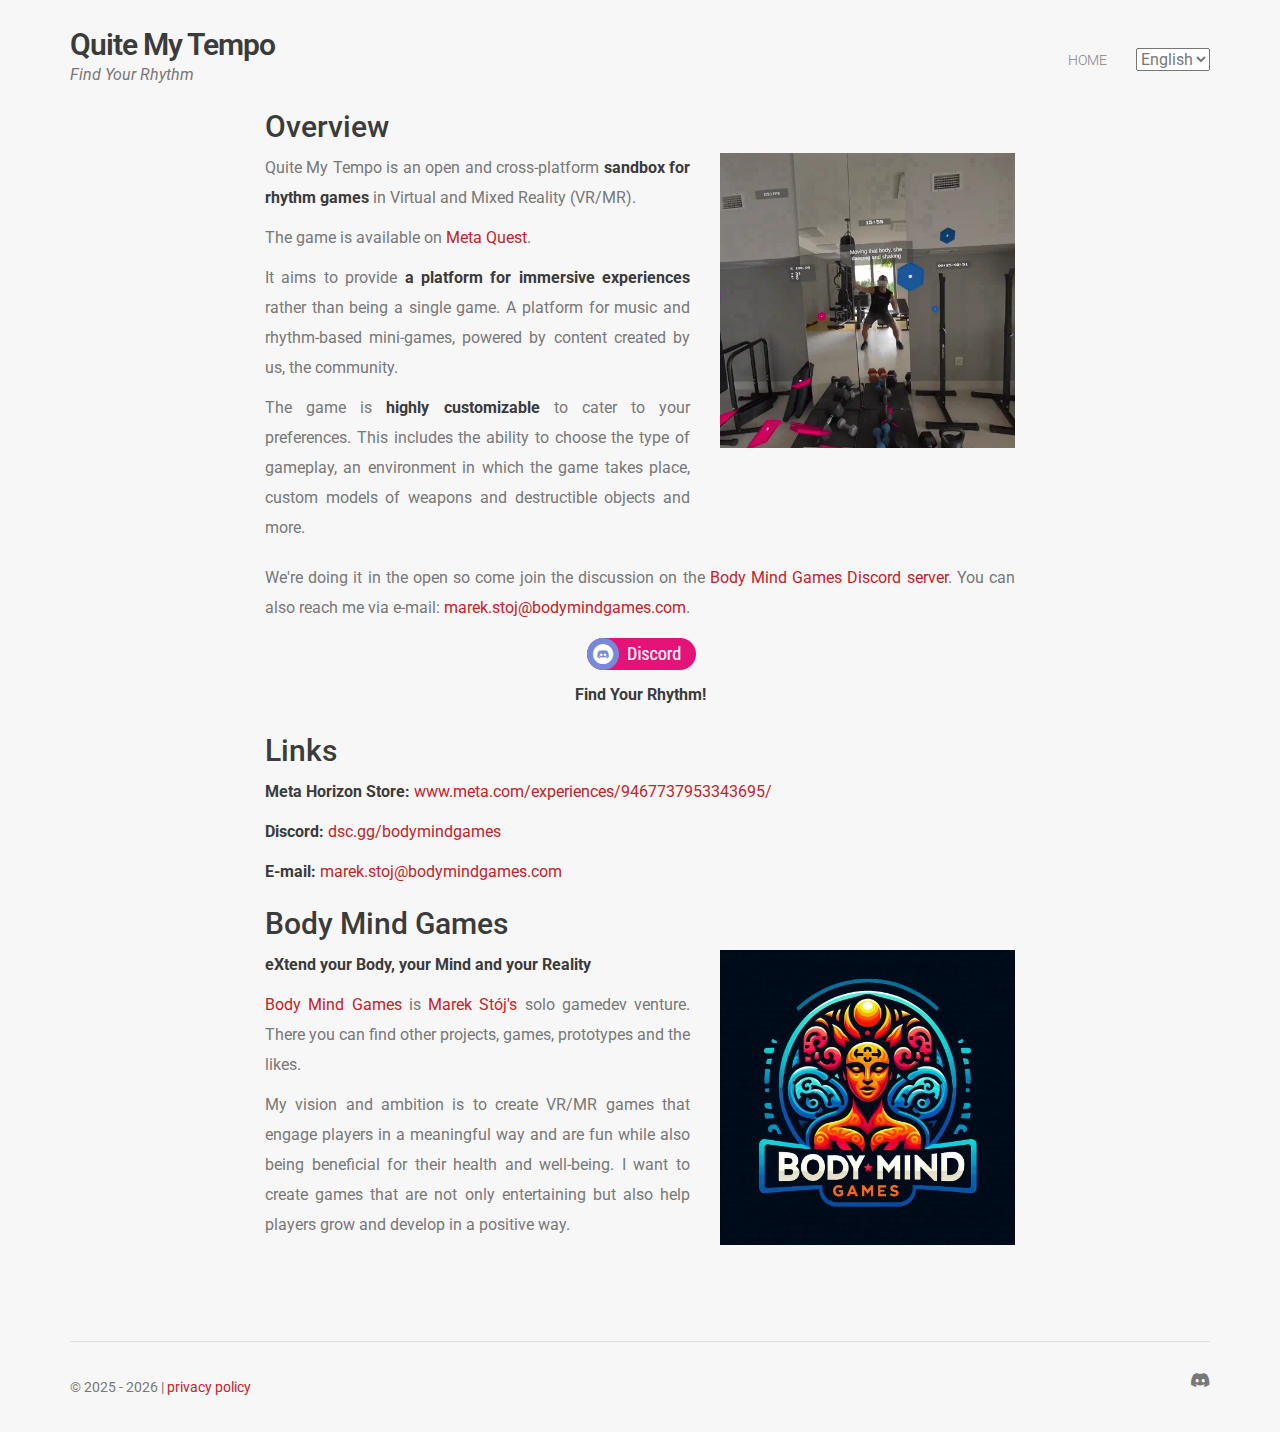
<file: en/index.html>
<html lang="en">
  <head>
    <meta charset="UTF-8" />

    <!-- TEMPLATE BEGIN: meta -->
    <meta property="og:site_name" content="Quite My Tempo" />
    <meta property="og:url" content="https://www.quitemytempo.com/" />
    <meta property="og:type" content="website" />
    <meta property="og:title" content="Quite My Tempo" />
    <meta property="og:description" content="An Open Sandbox for Rhythm Games in Virtual and Mixed Reality (VR/MR)." />
    <!-- TODO: 2025-07-04 - Immortal - HI - og:image and og:video -->
    <!-- <meta
      property="og:image"
      content="https://www.quitemytempo.com/static/quite-my-tempo/img/meta-image.jpg"
    />
    <meta
      property="og:video"
      content="https://odysee.com/@BeatLabs:f/beat-labs-retro-drive:b"
    /> -->

    <meta property="og:locale" content="en_US" />
    <!-- TEMPLATE END: meta -->

    <link rel="icon" type="image/x-icon" href="/favicon.ico" />

    <title>Quite My Tempo</title>

    <link
      rel="stylesheet"
      href="https://maxcdn.bootstrapcdn.com/bootstrap/3.3.7/css/bootstrap.min.css"
      integrity="sha384-BVYiiSIFeK1dGmJRAkycuHAHRg32OmUcww7on3RYdg4Va+PmSTsz/K68vbdEjh4u"
      crossorigin="anonymous"
    />

    <link rel="stylesheet" href="/static/quite-my-tempo/site.css?v=4" />

    <link href="https://fonts.googleapis.com/css?family=Roboto:300,300i,400,500,700,700i" rel="stylesheet" />

    <link href="/static/fontawesome-free-6.4.0-web/css/fontawesome.css" rel="stylesheet" />
    <link href="/static/fontawesome-free-6.4.0-web/css/brands.css" rel="stylesheet" />
    <link href="/static/fontawesome-free-6.4.0-web/css/solid.css" rel="stylesheet" />

    <script src="/static/quite-my-tempo/site.js"></script>

    <!-- Google tag (gtag.js) -->
    <script async src="https://www.googletagmanager.com/gtag/js?id=G-1PEXPV18P7"></script>
    <script>
      window.dataLayer = window.dataLayer || [];
      function gtag() {
        dataLayer.push(arguments);
      }
      gtag("js", new Date());

      gtag("config", "G-1PEXPV18P7");
    </script>
  </head>
  <body>
    <div class="wrapper">
      <header>
        <div class="container">
          <div class="default-header header">
            <div class="logo">
              <a href="/en/">Quite My Tempo</a>
              <br />
              <i>Find Your Rhythm</i>
            </div>
            <div class="header-holder">
              <div class="hamburger display-none">
                <a href="#">
                  <div class="hamburger-inner"></div>
                </a>
              </div>
              <div class="menu-holder">
                <nav>
                  <ul id="menu" class="menu">
                    <li>
                      <a href="/en/">Home</a>
                    </li>
                    <li>
                      <select id="languageSelect" onchange="redirectToSelectedLanguagePage()">
                        <option value="/en/">English</option>
                      </select>
                      <script>
                        initSelectedLanguageSelectValue();
                      </script>
                    </li>
                  </ul>
                </nav>
              </div>
            </div>
          </div>
        </div>
      </header>

      <div class="container">
        <div class="project-single">
          <div class="row">
            <div class="col-md-2"></div>
            <div class="col-md-8 col-sm-12 col-xs-12">
              <a name="info"></a>
              <h2>Overview</h2>

              <div class="row para-and-gif-row">
                <div class="col-md-7 col-sm-7 col-xs-7">
                  <p>
                    Quite My Tempo is an open and cross-platform
                    <strong>sandbox for rhythm games</strong> in Virtual and Mixed Reality (VR/MR).
                  </p>
                  <p>The game is available on <a href="https://sidequestvr.com/app/3832/groovy-labs">Meta Quest</a>.</p>
                  <p>
                    It aims to provide <strong>a platform for immersive experiences</strong> rather than being a single
                    game. A platform for music and rhythm-based mini-games, powered by content created by us, the
                    community.
                  </p>

                  <p>
                    The game is <strong>highly customizable</strong> to cater to your preferences. This includes the
                    ability to choose the type of gameplay, an environment in which the game takes place, custom models
                    of weapons and destructible objects and more.
                  </p>
                </div>
                <div class="col-md-5 col-sm-5 col-xs-5">
                  <!-- TODO: 2025-07-04 - Immortal - HI - Quite My Tempo GIF or Image -->
                  <!-- <img
                    src="/static/quite-my-tempo/img/screenshots/beat-labs-screenshot-010.jpg"
                    alt=""
                  /> -->
                  <!-- // TODO: 2025-01-26 - Immortal - HI - Add a gameplay video here. -->
                  <div class="gameplay-video-inline">
                    <a href="https://odysee.com/@BeatLabs:f/Quite-My-Tempo---Meta-Trailer---SHQ-1080p-60fps:f">
                      <img
                        src="/static/quite-my-tempo/pitch/QuiteMyTempo-MetaTrailer-SHQ-1080p-60fps-ezgif.com-video-to-webp-converter.webp"
                      />
                    </a>
                  </div>
                </div>
              </div>

              <p>
                We're doing it in the open so come join the discussion on the
                <a href="https://dsc.gg/bodymindgames?ref=homepage">Body Mind Games Discord server</a>. You can also
                reach me via e-mail: <a href="mailto:marek.stoj@bodymindgames.com">marek.stoj@bodymindgames.com</a>.
              </p>

              <table align="center">
                <tbody>
                  <tr>
                    <td style="padding: 0 20 0 20">
                      <p style="text-align: center">
                        <a href="https://dsc.gg/bodymindgames?ref=homepage">
                          <img
                            src="/static/quite-my-tempo/img/discord-button.png"
                            alt="Body Mind Games Community Discord"
                          />
                        </a>
                      </p>
                    </td>
                  </tr>
                  <tr>
                    <td style="padding: 0 20 0 20">
                      <p>
                        <strong>Find Your Rhythm!</strong>
                      </p>
                    </td>
                  </tr>
                </tbody>
              </table>

              <a name="links"></a>
              <h2>Links</h2>

              <p>
                <strong>Meta Horizon Store:</strong>
                <a href="https://www.meta.com/experiences/9467737953343695/">
                  www.meta.com/experiences/9467737953343695/
                </a>
              </p>
              <p>
                <strong>Discord:</strong>
                <a href="https://dsc.gg/bodymindgames?ref=homepage">dsc.gg/bodymindgames</a>
              </p>
              <p>
                <strong>E-mail:</strong>
                <a href="mailto:marek.stoj@bodymindgames.com">marek.stoj@bodymindgames.com</a>
              </p>

              <a name="bmg"></a>
              <h2>Body Mind Games</h2>

              <div class="row para-and-gif-row">
                <div class="col-md-7 col-sm-7 col-xs-7">
                  <p>
                    <strong>eXtend your Body, your Mind and your Reality</strong>
                  </p>
                  <p>
                    <a href="https://www.bodymindgames.com/">Body Mind Games</a>
                    is <a href="http://www.marekstoj.com/">Marek Stój's</a> solo gamedev venture. There you can find
                    other projects, games, prototypes and the likes.
                  </p>
                  <p>
                    My vision and ambition is to create VR/MR games that engage players in a meaningful way and are fun
                    while also being beneficial for their health and well-being. I want to create games that are not
                    only entertaining but also help players grow and develop in a positive way.
                  </p>
                </div>
                <div class="col-md-5 col-sm-5 col-xs-5">
                  <div class="gameplay-video-inline">
                    <a href="https://www.bodymindgames.com/">
                      <img src="/static/quite-my-tempo/img/body-mind-games-logo-512x512.jpg" />
                    </a>
                  </div>
                </div>
              </div>
            </div>
            <div class="col-md-2"></div>
          </div>
        </div>
      </div>
    </div>

    <footer>
      <div class="container">
        <div class="footer-widgets">
          <div class="row">
            <div class="col-md-4 col-sm-4 col-xs-12"></div>
            <div class="col-md-4 col-sm-4 col-xs-12"></div>
            <div class="col-md-4 col-sm-4 col-xs-12"></div>
          </div>
        </div>
        <div class="footer-copyright">
          <div class="row">
            <div class="col-md-6 col-sm-6 col-xs-12">
              <p>
                &copy; 2025
                <script>
                  new Date().getFullYear() > 2025 && document.write(" - " + new Date().getFullYear());
                </script>
                |
                <a href="https://www.bodymindgames.com/privacy-policy">privacy policy</a>
              </p>
            </div>
            <div class="col-md-6 col-sm-6 col-xs-12 align-right">
              <ul>
                <li>
                  <a href="https://dsc.gg/bodymindgames?ref=homepage">
                    <i class="fa-brands fa-discord"></i>
                  </a>
                </li>
              </ul>
            </div>
          </div>
        </div>
      </div>
    </footer>
  </body>
</html>
</file>
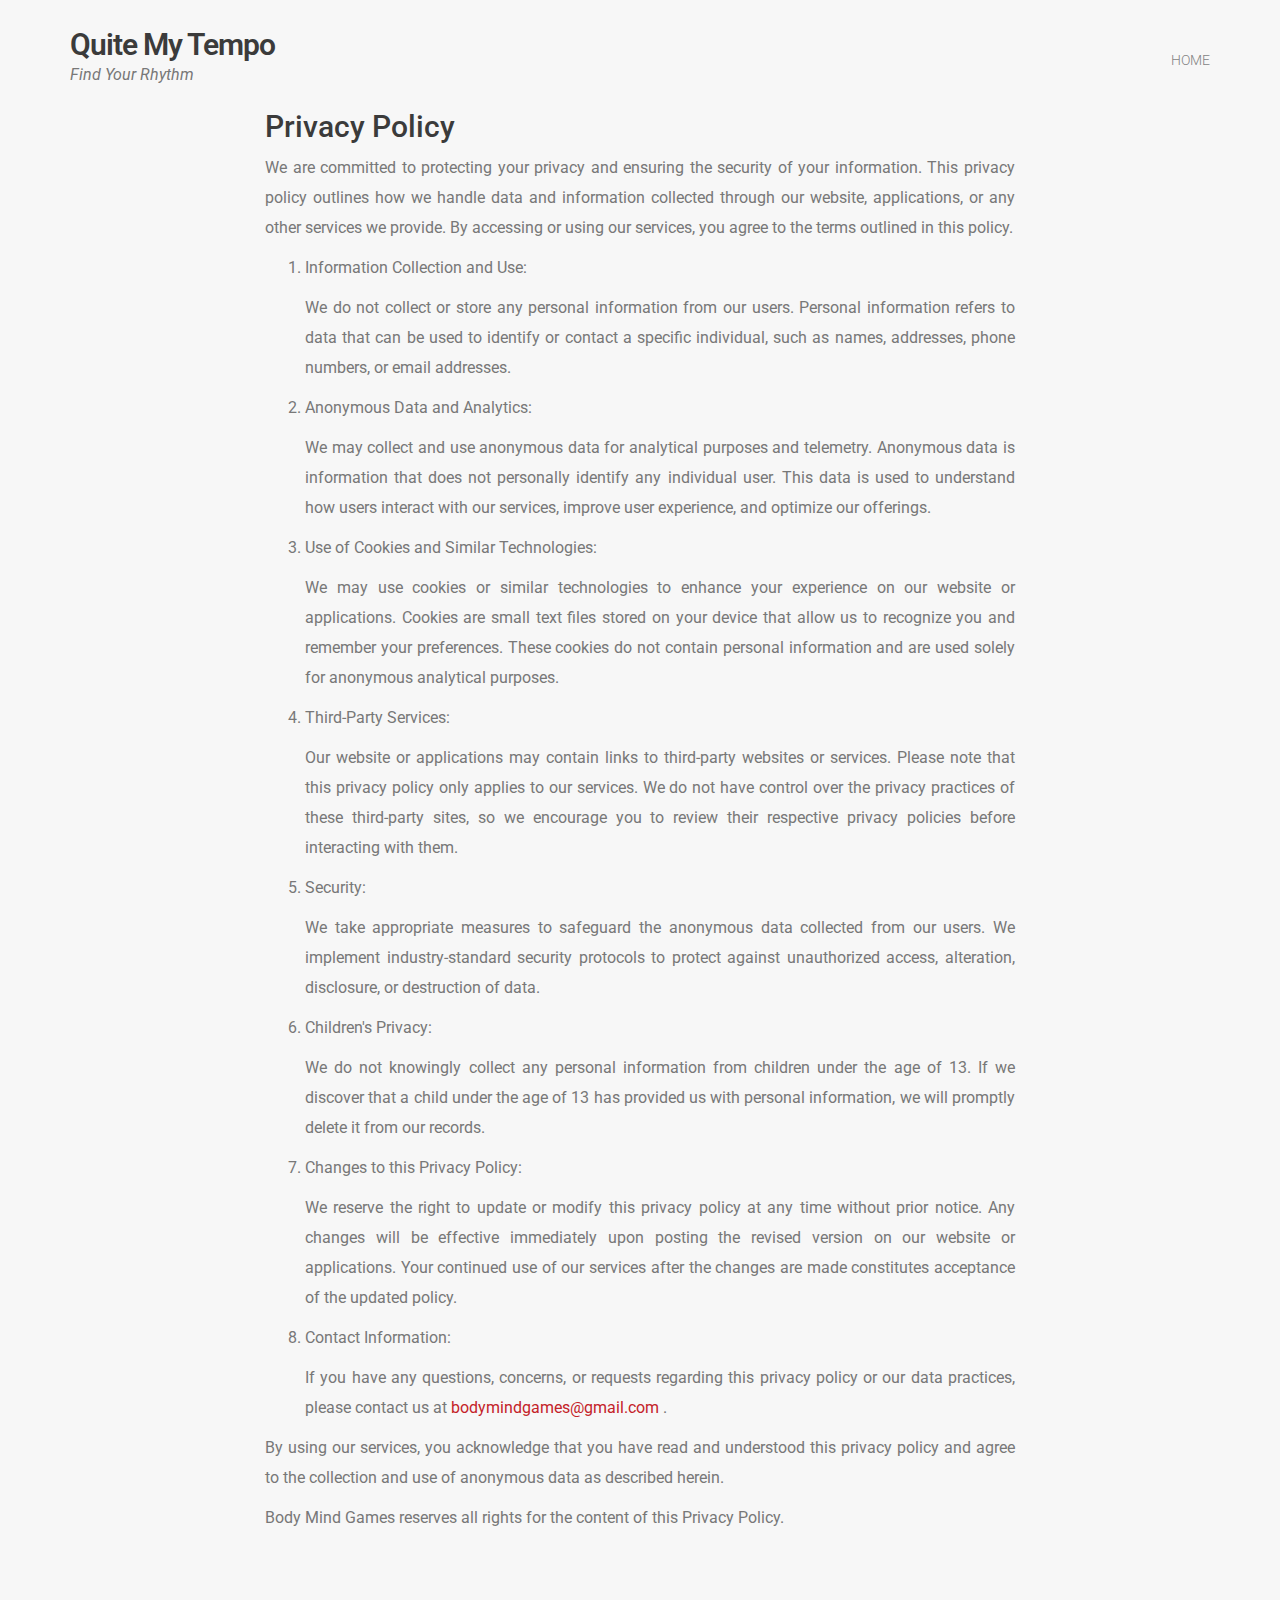
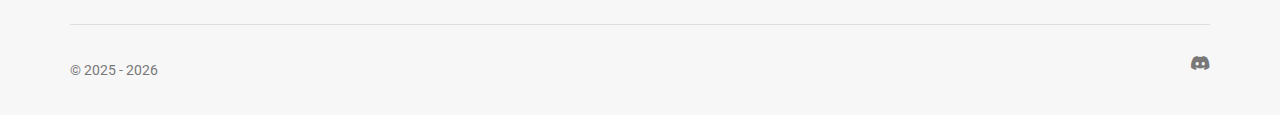
<file: privacy-policy/index.html>
<html lang="en-US">
  <head>
    <meta charset="UTF-8" />

    <!-- TEMPLATE BEGIN: meta -->
    <meta property="og:site_name" content="Quite My Tempo" />
    <meta property="og:url" content="https://www.quitemytempo.com/" />
    <meta property="og:type" content="website" />
    <meta property="og:title" content="Quite My Tempo" />
    <meta property="og:description" content="An Open Sandbox for Rhythm Games in Virtual and Mixed Reality (VR/MR)." />
    <!-- TODO: 2025-07-04 - Immortal - HI - og:image and og:video -->
    <!-- <meta
      property="og:image"
      content="https://www.quitemytempo.com/static/quite-my-tempo/img/meta-image.jpg"
    />
    <meta
      property="og:video"
      content="https://odysee.com/@BeatLabs:f/beat-labs-retro-drive:b"
    /> -->

    <meta property="og:locale" content="en_US" />
    <!-- TEMPLATE END: meta -->

    <link rel="icon" type="image/x-icon" href="/favicon.ico" />

    <!-- Google tag (gtag.js) -->
    <!-- TODO: 2025-07-04 - Immortal - HI - Google Analytics -->
    <!-- <script
      async
      src="https://www.googletagmanager.com/gtag/js?id=G-BFS97CHYWG"
    ></script>
    <script>
      window.dataLayer = window.dataLayer || [];
      function gtag() {
        dataLayer.push(arguments);
      }
      gtag("js", new Date());

      gtag("config", "G-BFS97CHYWG");
    </script> -->

    <script>
      try {
        var userLanguage = navigator.language || navigator.userLanguage;

        if (!userLanguage) {
          userLanguage = "en";
        }

        userLanguage = userLanguage.toUpperCase();

        var href = null;

        if (userLanguage.startsWith("EN")) {
          href = "/en/privacy-policy/";
        } else {
          href = "/en/privacy-policy/";
        }

        if (href) {
          window.location.href = href;
        }
      } catch (error) {
        console.error(error);

        window.location.href = "/en/privacy-policy/";
      }
    </script>
  </head>
  <body>
    <div>
      <h1>Quite My Tempo Privacy Policy</h1>

      <ul>
        <li>
          <a href="/en/privacy-policy/">Quite My Tempo Privacy Policy in English</a>
        </li>
      </ul>
    </div>
  </body>
</html>
</file>
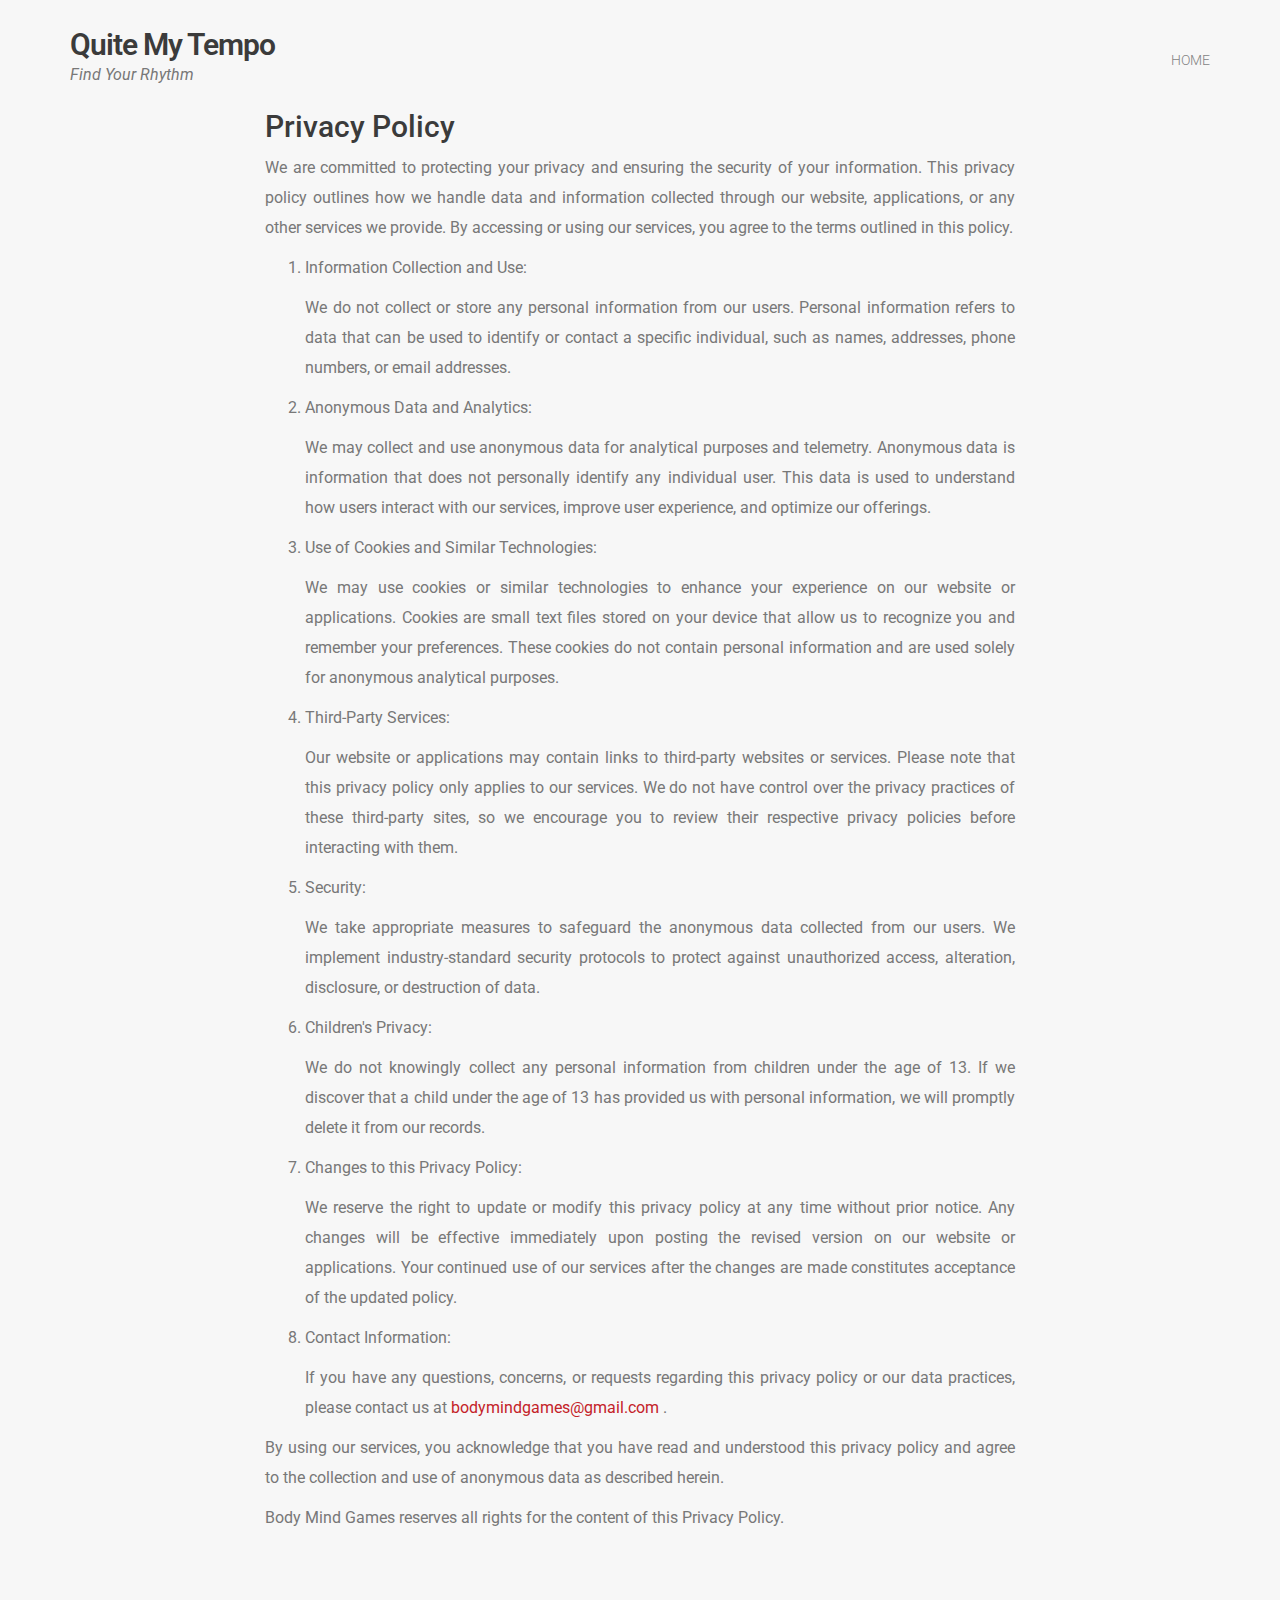
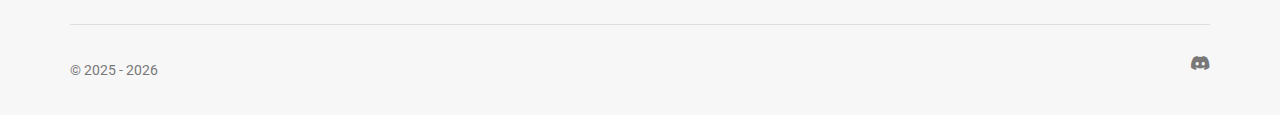
<file: en/privacy-policy/index.html>
<html lang="en">
  <head>
    <meta charset="UTF-8" />

    <!-- TEMPLATE BEGIN: meta -->
    <meta property="og:site_name" content="Quite My Tempo" />
    <meta property="og:url" content="https://www.quitemytempo.com/" />
    <meta property="og:type" content="website" />
    <meta property="og:title" content="Quite My Tempo" />
    <meta property="og:description" content="An Open Sandbox for Rhythm Games in Virtual and Mixed Reality (VR/MR)." />
    <!-- TODO: 2025-07-04 - Immortal - HI - og:image and og:video -->
    <!-- <meta
      property="og:image"
      content="https://www.quitemytempo.com/static/quite-my-tempo/img/meta-image.jpg"
    />
    <meta
      property="og:video"
      content="https://odysee.com/@BeatLabs:f/beat-labs-retro-drive:b"
    /> -->

    <meta property="og:locale" content="en_US" />
    <!-- TEMPLATE END: meta -->

    <link rel="icon" type="image/x-icon" href="/favicon.ico" />

    <title>Privacy Policy | Quite My Tempo</title>

    <link
      rel="stylesheet"
      href="https://maxcdn.bootstrapcdn.com/bootstrap/3.3.7/css/bootstrap.min.css"
      integrity="sha384-BVYiiSIFeK1dGmJRAkycuHAHRg32OmUcww7on3RYdg4Va+PmSTsz/K68vbdEjh4u"
      crossorigin="anonymous"
    />

    <link rel="stylesheet" href="/static/quite-my-tempo/site.css?v=4" />

    <link href="https://fonts.googleapis.com/css?family=Roboto:300,300i,400,500,700,700i" rel="stylesheet" />

    <link href="/static/fontawesome-free-6.4.0-web/css/fontawesome.css" rel="stylesheet" />
    <link href="/static/fontawesome-free-6.4.0-web/css/brands.css" rel="stylesheet" />
    <link href="/static/fontawesome-free-6.4.0-web/css/solid.css" rel="stylesheet" />

    <script src="/static/quite-my-tempo/site.js"></script>

    <!-- Google tag (gtag.js) -->
    <script async src="https://www.googletagmanager.com/gtag/js?id=G-1PEXPV18P7"></script>
    <script>
      window.dataLayer = window.dataLayer || [];
      function gtag() {
        dataLayer.push(arguments);
      }
      gtag("js", new Date());

      gtag("config", "G-1PEXPV18P7");
    </script>
  </head>
  <body>
    <div class="wrapper">
      <header>
        <div class="container">
          <div class="default-header header">
            <div class="logo">
              <a href="/en/">Quite My Tempo</a>
              <br />
              <i>Find Your Rhythm</i>
            </div>
            <div class="header-holder">
              <div class="hamburger display-none">
                <a href="#">
                  <div class="hamburger-inner"></div>
                </a>
              </div>
              <div class="menu-holder">
                <nav>
                  <ul id="menu" class="menu">
                    <li>
                      <a href="/en/">Home</a>
                    </li>
                  </ul>
                </nav>
              </div>
            </div>
          </div>
        </div>
      </header>

      <div class="container">
        <div class="project-single">
          <div class="row">
            <div class="col-md-2"></div>
            <div class="col-md-8 col-sm-12 col-xs-12">
              <h2>Privacy Policy</h2>

              <p>
                We are committed to protecting your privacy and ensuring the security of your information. This privacy
                policy outlines how we handle data and information collected through our website, applications, or any
                other services we provide. By accessing or using our services, you agree to the terms outlined in this
                policy.
              </p>

              <ol>
                <li>
                  <p>Information Collection and Use:</p>
                  <p>
                    We do not collect or store any personal information from our users. Personal information refers to
                    data that can be used to identify or contact a specific individual, such as names, addresses, phone
                    numbers, or email addresses.
                  </p>
                </li>
                <li>
                  <p>Anonymous Data and Analytics:</p>
                  <p>
                    We may collect and use anonymous data for analytical purposes and telemetry. Anonymous data is
                    information that does not personally identify any individual user. This data is used to understand
                    how users interact with our services, improve user experience, and optimize our offerings.
                  </p>
                </li>
                <li>
                  <p>Use of Cookies and Similar Technologies:</p>
                  <p>
                    We may use cookies or similar technologies to enhance your experience on our website or
                    applications. Cookies are small text files stored on your device that allow us to recognize you and
                    remember your preferences. These cookies do not contain personal information and are used solely for
                    anonymous analytical purposes.
                  </p>
                </li>

                <li>
                  <p>Third-Party Services:</p>
                  <p>
                    Our website or applications may contain links to third-party websites or services. Please note that
                    this privacy policy only applies to our services. We do not have control over the privacy practices
                    of these third-party sites, so we encourage you to review their respective privacy policies before
                    interacting with them.
                  </p>
                </li>
                <li>
                  <p>Security:</p>
                  <p>
                    We take appropriate measures to safeguard the anonymous data collected from our users. We implement
                    industry-standard security protocols to protect against unauthorized access, alteration, disclosure,
                    or destruction of data.
                  </p>
                </li>
                <li>
                  <p>Children's Privacy:</p>
                  <p>
                    We do not knowingly collect any personal information from children under the age of 13. If we
                    discover that a child under the age of 13 has provided us with personal information, we will
                    promptly delete it from our records.
                  </p>
                </li>
                <li>
                  <p>Changes to this Privacy Policy:</p>
                  <p>
                    We reserve the right to update or modify this privacy policy at any time without prior notice. Any
                    changes will be effective immediately upon posting the revised version on our website or
                    applications. Your continued use of our services after the changes are made constitutes acceptance
                    of the updated policy.
                  </p>
                </li>
                <li>
                  <p>Contact Information:</p>
                  <p>
                    If you have any questions, concerns, or requests regarding this privacy policy or our data
                    practices, please contact us at
                    <a href="mailto:bodymindgames@gmail.com">bodymindgames@gmail.com</a>
                    .
                  </p>
                </li>
              </ol>

              <p>
                By using our services, you acknowledge that you have read and understood this privacy policy and agree
                to the collection and use of anonymous data as described herein.
              </p>

              <p>Body Mind Games reserves all rights for the content of this Privacy Policy.</p>
            </div>
            <div class="col-md-2"></div>
          </div>
        </div>
      </div>
    </div>

    <footer>
      <div class="container">
        <div class="footer-widgets">
          <div class="row">
            <div class="col-md-4 col-sm-4 col-xs-12"></div>
            <div class="col-md-4 col-sm-4 col-xs-12"></div>
            <div class="col-md-4 col-sm-4 col-xs-12"></div>
          </div>
        </div>
        <div class="footer-copyright">
          <div class="row">
            <div class="col-md-6 col-sm-6 col-xs-12">
              <p>
                &copy; 2025
                <script>
                  new Date().getFullYear() > 2025 && document.write(" - " + new Date().getFullYear());
                </script>
              </p>
            </div>
            <div class="col-md-6 col-sm-6 col-xs-12 align-right">
              <ul>
                <li>
                  <a href="https://dsc.gg/bodymindgames?ref=homepage">
                    <i class="fa-brands fa-discord"></i>
                  </a>
                </li>
              </ul>
            </div>
          </div>
        </div>
      </div>
    </footer>
  </body>
</html>
</file>
<file: static/quite-my-tempo/site.css>
body {
  margin: 0;
  padding: 0;
  word-wrap: break-word;
  -ms-word-wrap: break-word;
  font-size: 16px;
  line-height: 30px;
  color: #787878;
  font-family: "Roboto", sans-serif;
  background-color: #f7f7f7;
}
a,
a:focus,
a:hover {
  color: #3b3b3b;
  text-decoration: none;
}
h1,
h2,
h3,
h4,
h5 {
  color: #3b3b3b;
}
img {
  max-width: 100%;
  height: auto;
}
strong,
b {
  color: #3b3b3b;
}
.align-right {
  text-align: right !important;
}
.full-overlay-link {
  position: absolute;
  top: 0;
  left: 0;
  right: 0;
  bottom: 0;
  z-index: 2;
}
.wrapper {
  padding-bottom: 30px;
  background-color: inherit;
}
.wrapper header {
  position: relative;
  padding-top: 60px;
  z-index: 1005;
}
@media screen and (max-width: 1300px) {
  .wrapper header {
    padding-top: 40px;
  }
}
@media screen and (max-width: 992px) {
  .wrapper header {
    padding: 30px 0;
  }
}
@media screen and (max-width: 414px) {
  .wrapper header {
    padding: 25px 0 20px;
  }
}
.wrapper header .default-header {
  width: 100%;
  display: table;
  table-layout: fixed;
}
.wrapper header .logo {
  position: relative;
  display: table-cell;
  vertical-align: middle;
  min-width: 100px !important;
  z-index: 10;
  width: 30%;
}
.wrapper header .logo a {
  font-weight: 600 !important;
  position: relative;
  letter-spacing: -1px;
  display: inline-block;
  color: #3b3b3b;
  font-size: 30px;
  line-height: 30px;
}
@media screen and (max-width: 414px) {
  .wrapper header .logo a {
    font-size: 22px;
    line-height: 22px;
  }
}
.wrapper header .header-holder {
  text-align: right;
  display: table-cell;
  vertical-align: middle;
}
.wrapper header .hamburger {
  position: relative;
  float: right;
  display: block;
  z-index: 99;
  margin-left: 25px;
  padding: 10px 0;
}
@media screen and (max-width: 992px) {
  .wrapper header .hamburger {
    margin-left: 30px;
    padding: 0;
    display: block !important;
  }
}
.wrapper header .hamburger .hamburger-inner {
  background-color: #3b3b3b;
  display: inline-block;
  position: relative;
  top: -4px;
  width: 22px;
  height: 2px;
}
.wrapper header .hamburger .hamburger-inner::before,
.wrapper header .hamburger .hamburger-inner::after {
  content: "";
  display: inline-block;
  position: absolute;
  left: 0;
  width: 22px;
  height: 2px;
  background-color: #3b3b3b;
}
.wrapper header .hamburger .hamburger-inner::before {
  top: 6px;
}
.wrapper header .hamburger .hamburger-inner::after {
  top: -6px;
}
.wrapper header .hamburger.is-active .hamburger-inner {
  background-color: transparent;
}
.wrapper header .hamburger.is-active .hamburger-inner::before {
  background-color: #3b3b3b;
  -webkit-transform: translateY(-6px) rotateZ(45deg);
  -moz-transform: translateY(-6px) rotateZ(45deg);
  -ms-transform: translateY(-6px) rotateZ(45deg);
  -o-transform: translateY(-6px) rotateZ(45deg);
  transform: translateY(-6px) rotateZ(45deg);
}
.wrapper header .hamburger.is-active .hamburger-inner::after {
  background-color: #3b3b3b;
  -webkit-transform: translateY(6px) rotateZ(-45deg);
  -moz-transform: translateY(6px) rotateZ(-45deg);
  -ms-transform: translateY(6px) rotateZ(-45deg);
  -o-transform: translateY(6px) rotateZ(-45deg);
  transform: translateY(6px) rotateZ(-45deg);
}
.wrapper header nav {
  float: right;
  position: relative;
}
@media screen and (max-width: 992px) {
  .wrapper header nav {
    position: absolute;
    z-index: 2;
    top: 100%;
    width: 100%;
    left: 0;
    text-align: left;
    background-color: #333333;
    padding: 20px 30px;
    display: none;
  }
}
.wrapper header nav ul {
  margin-right: 0 !important;
  padding: 0;
  margin-bottom: 0;
}
.wrapper header nav ul li {
  display: inline-block;
  margin-left: 25px;
  position: relative;
  padding: 10px 0;
}
@media screen and (max-width: 992px) {
  .wrapper header nav ul li {
    overflow: hidden;
  }
}
.wrapper header nav ul li:first {
  margin-left: 0;
}
.wrapper header nav ul li a {
  color: #848484;
  font-size: 14px;
  text-transform: uppercase;
  font-weight: 300;
  position: relative;
}
@media screen and (max-width: 992px) {
  .wrapper header nav ul li a {
    padding: 0 !important;
    font-size: 14px !important;
    line-height: 25px !important;
    color: #c0bdbf;
    display: block !important;
    border-bottom: none !important;
  }
}
@media screen and (max-width: 992px) {
  .wrapper header nav ul > li {
    display: block;
    margin: 0;
    padding: 5px 0;
    opacity: 1 !important;
    visibility: visible !important;
  }
}
.wrapper .portfolio .item .overlay .inner-overlay {
  padding: 0 40px;
}
.wrapper .portfolio .item-holder {
  margin-bottom: 30px;
  position: relative;
}
.wrapper .portfolio .item-holder:hover .item {
  top: 0;
}
.wrapper .portfolio .item-holder:hover .item .overlay-background {
  opacity: 0.9;
}
.wrapper .portfolio .item-holder img {
  width: 100%;
}
.wrapper .portfolio .item-holder .item {
  position: absolute;
  top: 75%;
  left: 0;
  right: 0;
  bottom: 0;
  -webkit-transition: top 0.5s ease-in;
  -o-transition: top 0.5s ease-in;
  transition: top 0.5s ease-in;
}
.wrapper .portfolio .item-holder .item .overlay-background {
  position: absolute;
  top: 0;
  left: 0;
  right: 0;
  bottom: 0;
  background-color: #ffffff;
  opacity: 0.7;
}
.wrapper .portfolio .item-holder .item .overlay {
  display: table;
  table-layout: fixed;
  position: absolute;
  width: 100%;
  height: 100%;
  opacity: 1;
}
.wrapper .portfolio .item-holder .item .overlay .inner-overlay {
  display: table-cell;
  vertical-align: middle;
  text-align: center;
}
.wrapper .portfolio .item-holder .item .overlay .inner-overlay h3 {
  font-size: 26px;
  line-height: 26px;
  color: #787878;
  margin: 0 0 5px;
}
.wrapper .portfolio .item-holder .item .overlay .inner-overlay h3 a {
  color: inherit;
  outline: 0;
}
.wrapper .page-title p:last-child {
  margin-bottom: 0;
}
.wrapper .page-title .heading-title,
.wrapper .page-title h1 {
  font-size: 30px;
  line-height: 42px;
  font-weight: 300;
  margin: 0;
  color: #3b3b3b;
}
@media screen and (max-width: 480px) {
  .wrapper .page-title .heading-title {
    font-size: 20px;
    line-height: 30px;
  }
}
.wrapper .page-title .heading-title p:last-child {
  margin-bottom: 0;
}
.wrapper .project-single .single-info .project-description h3 {
  font-size: 26px;
  margin: 0 0 5px;
}
.wrapper .project-single .single-info .project-description span {
  display: block;
  font-size: 16px;
  margin-bottom: 25px;
  color: #757575;
}
.wrapper .project-single .single-info .project-description p {
  font-size: 15px;
  color: #555555;
  margin-bottom: 15px;
}
.wrapper .project-single .single-info .project-description p.quotation {
  text-align: right;
  margin-top: 30px;
}
.wrapper .project-single .single-info .project-description .tabs {
  maring-top: 40px;
}
.wrapper .project-single .single-info .project-description .tabs .tab {
  margin-bottom: 20px;
}
.wrapper .project-single .single-info .project-description .tabs .tab h4 {
  margin: 0 0 10px;
}
.wrapper .project-single .single-info .project-description .tabs .tab p {
  margin: 0;
  color: #787878;
}
.wrapper
  .project-single
  .single-info
  .project-description
  .tabs
  .tab.technologies-tab
  h4 {
  margin-bottom: 13px;
}
.tech-icons ul {
  padding-left: 0;
  margin-bottom: 0;
}
.tech-icons ul li {
  display: inline-block;
  margin-right: 10px;
  position: relative;
  z-index: 1;
}
.tech-icons ul li [class^="devicon-"] {
  font-size: 25px;
}
.tech-icons ul li svg#mixed-reality,
.tech-icons ul li svg#unity {
  width: 25px;
  height: 25px;
}
.tech-icons ul li svg#mixed-reality path,
.tech-icons ul li svg#unity path {
  fill: #787878 !important;
}
.n-container > .row {
  margin: 0;
}
.n-container > .row > .vc-row-inner {
  position: relative;
  padding: 0;
}
.n-container > .row > .vc-row-inner > .vc-row {
  margin-left: 0;
  margin-right: 0;
}
.n-container > .row > .vc-row-inner > .vc-row > .row-container {
  width: 100%;
  display: -webkit-box;
  display: -ms-flexbox;
  display: flex;
  -ms-flex-wrap: wrap;
  flex-wrap: wrap;
  margin-left: auto;
  margin-right: auto;
}
@media screen and (min-width: 768px) {
  .n-container > .row > .vc-row-inner > .vc-row > .row-container {
    width: 750px;
  }
}
@media screen and (min-width: 992px) {
  .n-container > .row > .vc-row-inner > .vc-row > .row-container {
    width: 970px;
  }
}
@media screen and (min-width: 1200px) {
  .n-container > .row > .vc-row-inner > .vc-row > .row-container {
    width: 1170px;
  }
}
footer p {
  font-size: 14px;
}
footer .footer-widgets {
  font-size: 16px;
  padding: 50px 0 40px;
  border-bottom: 1px solid #dedede;
}
footer .footer-copyright {
  padding: 30px 0;
  line-height: 30px;
}
footer .footer-copyright p {
  margin: 0;
}
footer .footer-copyright ul {
  padding: 0;
  margin: 0;
}
footer .footer-copyright ul li {
  display: inline-block;
  margin-left: 25px;
}
footer .footer-copyright ul li:first-child {
  margin-left: 0;
}
footer .footer-copyright ul li a {
  color: inherit;
}
.md-top-padding {
  padding-top: 50px;
}
.ml-top-padding {
  padding-top: 70px;
}
@media screen and (max-width: 992px) {
  .ml-top-padding {
    padding-top: 35px;
  }
}
@media screen and (max-width: 480px) {
  .ml-top-padding {
    padding-top: 25px;
  }
}
.display-none {
  display: none !important;
}
.speaking ul {
  padding: 0;
}
.speaking ul li {
  list-style: none;
}
.vc-column-container {
  width: 100%;
}
.vc-col-sm-12 {
  position: relative;
  min-height: 1px;
  padding-left: 15px;
  padding-right: 15px;
  -webkit-box-sizing: border-box;
  -moz-box-sizing: border-box;
  box-sizing: border-box;
}
@media screen and (min-width: 768px) {
  .vc-col-sm-12 {
    float: left;
  }
}
@media screen and (min-width: 768px) {
  .vc-col-sm-12 {
    width: 100%;
  }
}
.vc-row {
  margin-left: 15px;
  margin-right: 15px;
}
.vc-row::before,
.vc-row::after {
  content: " ";
  display: table;
}
.vc-column-container {
  padding-left: 0;
  padding-right: 0;
}
.vc-column-container > .vc-column-inner {
  box-sizing: border-box;
  padding-left: 15px;
  padding-right: 15px;
  width: 100%;
}
.vc-column-inner::before,
.vc-column-inner::after {
  content: " ";
  display: table;
}

/* html {
  transform: scale(0.8);
  transform-origin: center top;
} */

a {
  color: #c42329;
}

a:hover {
  color: inherit;
}

.wrapper header {
  padding-top: 30px;
}

footer .footer-widgets {
  padding-top: 10px;
}

#sm-icons-container {
  font-size: 80px;
  text-align: center;
}

#sm-icons-container i {
  padding: 20px;
}

.fa-patronite:before {
  content: "p";
}

p {
  text-align: justify;
}

.para-and-gif-row {
  margin-bottom: 10px;
}
</file>
<file: static/fontawesome-free-6.4.0-web/css/brands.css>
/*!
 * Font Awesome Free 6.4.0 by @fontawesome - https://fontawesome.com
 * License - https://fontawesome.com/license/free (Icons: CC BY 4.0, Fonts: SIL OFL 1.1, Code: MIT License)
 * Copyright 2023 Fonticons, Inc.
 */
:root, :host {
  --fa-style-family-brands: 'Font Awesome 6 Brands';
  --fa-font-brands: normal 400 1em/1 'Font Awesome 6 Brands'; }

@font-face {
  font-family: 'Font Awesome 6 Brands';
  font-style: normal;
  font-weight: 400;
  font-display: block;
  src: url("../webfonts/fa-brands-400.woff2") format("woff2"), url("../webfonts/fa-brands-400.ttf") format("truetype"); }

.fab,
.fa-brands {
  font-weight: 400; }

.fa-monero:before {
  content: "\f3d0"; }

.fa-hooli:before {
  content: "\f427"; }

.fa-yelp:before {
  content: "\f1e9"; }

.fa-cc-visa:before {
  content: "\f1f0"; }

.fa-lastfm:before {
  content: "\f202"; }

.fa-shopware:before {
  content: "\f5b5"; }

.fa-creative-commons-nc:before {
  content: "\f4e8"; }

.fa-aws:before {
  content: "\f375"; }

.fa-redhat:before {
  content: "\f7bc"; }

.fa-yoast:before {
  content: "\f2b1"; }

.fa-cloudflare:before {
  content: "\e07d"; }

.fa-ups:before {
  content: "\f7e0"; }

.fa-wpexplorer:before {
  content: "\f2de"; }

.fa-dyalog:before {
  content: "\f399"; }

.fa-bity:before {
  content: "\f37a"; }

.fa-stackpath:before {
  content: "\f842"; }

.fa-buysellads:before {
  content: "\f20d"; }

.fa-first-order:before {
  content: "\f2b0"; }

.fa-modx:before {
  content: "\f285"; }

.fa-guilded:before {
  content: "\e07e"; }

.fa-vnv:before {
  content: "\f40b"; }

.fa-square-js:before {
  content: "\f3b9"; }

.fa-js-square:before {
  content: "\f3b9"; }

.fa-microsoft:before {
  content: "\f3ca"; }

.fa-qq:before {
  content: "\f1d6"; }

.fa-orcid:before {
  content: "\f8d2"; }

.fa-java:before {
  content: "\f4e4"; }

.fa-invision:before {
  content: "\f7b0"; }

.fa-creative-commons-pd-alt:before {
  content: "\f4ed"; }

.fa-centercode:before {
  content: "\f380"; }

.fa-glide-g:before {
  content: "\f2a6"; }

.fa-drupal:before {
  content: "\f1a9"; }

.fa-hire-a-helper:before {
  content: "\f3b0"; }

.fa-creative-commons-by:before {
  content: "\f4e7"; }

.fa-unity:before {
  content: "\e049"; }

.fa-whmcs:before {
  content: "\f40d"; }

.fa-rocketchat:before {
  content: "\f3e8"; }

.fa-vk:before {
  content: "\f189"; }

.fa-untappd:before {
  content: "\f405"; }

.fa-mailchimp:before {
  content: "\f59e"; }

.fa-css3-alt:before {
  content: "\f38b"; }

.fa-square-reddit:before {
  content: "\f1a2"; }

.fa-reddit-square:before {
  content: "\f1a2"; }

.fa-vimeo-v:before {
  content: "\f27d"; }

.fa-contao:before {
  content: "\f26d"; }

.fa-square-font-awesome:before {
  content: "\e5ad"; }

.fa-deskpro:before {
  content: "\f38f"; }

.fa-sistrix:before {
  content: "\f3ee"; }

.fa-square-instagram:before {
  content: "\e055"; }

.fa-instagram-square:before {
  content: "\e055"; }

.fa-battle-net:before {
  content: "\f835"; }

.fa-the-red-yeti:before {
  content: "\f69d"; }

.fa-square-hacker-news:before {
  content: "\f3af"; }

.fa-hacker-news-square:before {
  content: "\f3af"; }

.fa-edge:before {
  content: "\f282"; }

.fa-napster:before {
  content: "\f3d2"; }

.fa-square-snapchat:before {
  content: "\f2ad"; }

.fa-snapchat-square:before {
  content: "\f2ad"; }

.fa-google-plus-g:before {
  content: "\f0d5"; }

.fa-artstation:before {
  content: "\f77a"; }

.fa-markdown:before {
  content: "\f60f"; }

.fa-sourcetree:before {
  content: "\f7d3"; }

.fa-google-plus:before {
  content: "\f2b3"; }

.fa-diaspora:before {
  content: "\f791"; }

.fa-foursquare:before {
  content: "\f180"; }

.fa-stack-overflow:before {
  content: "\f16c"; }

.fa-github-alt:before {
  content: "\f113"; }

.fa-phoenix-squadron:before {
  content: "\f511"; }

.fa-pagelines:before {
  content: "\f18c"; }

.fa-algolia:before {
  content: "\f36c"; }

.fa-red-river:before {
  content: "\f3e3"; }

.fa-creative-commons-sa:before {
  content: "\f4ef"; }

.fa-safari:before {
  content: "\f267"; }

.fa-google:before {
  content: "\f1a0"; }

.fa-square-font-awesome-stroke:before {
  content: "\f35c"; }

.fa-font-awesome-alt:before {
  content: "\f35c"; }

.fa-atlassian:before {
  content: "\f77b"; }

.fa-linkedin-in:before {
  content: "\f0e1"; }

.fa-digital-ocean:before {
  content: "\f391"; }

.fa-nimblr:before {
  content: "\f5a8"; }

.fa-chromecast:before {
  content: "\f838"; }

.fa-evernote:before {
  content: "\f839"; }

.fa-hacker-news:before {
  content: "\f1d4"; }

.fa-creative-commons-sampling:before {
  content: "\f4f0"; }

.fa-adversal:before {
  content: "\f36a"; }

.fa-creative-commons:before {
  content: "\f25e"; }

.fa-watchman-monitoring:before {
  content: "\e087"; }

.fa-fonticons:before {
  content: "\f280"; }

.fa-weixin:before {
  content: "\f1d7"; }

.fa-shirtsinbulk:before {
  content: "\f214"; }

.fa-codepen:before {
  content: "\f1cb"; }

.fa-git-alt:before {
  content: "\f841"; }

.fa-lyft:before {
  content: "\f3c3"; }

.fa-rev:before {
  content: "\f5b2"; }

.fa-windows:before {
  content: "\f17a"; }

.fa-wizards-of-the-coast:before {
  content: "\f730"; }

.fa-square-viadeo:before {
  content: "\f2aa"; }

.fa-viadeo-square:before {
  content: "\f2aa"; }

.fa-meetup:before {
  content: "\f2e0"; }

.fa-centos:before {
  content: "\f789"; }

.fa-adn:before {
  content: "\f170"; }

.fa-cloudsmith:before {
  content: "\f384"; }

.fa-pied-piper-alt:before {
  content: "\f1a8"; }

.fa-square-dribbble:before {
  content: "\f397"; }

.fa-dribbble-square:before {
  content: "\f397"; }

.fa-codiepie:before {
  content: "\f284"; }

.fa-node:before {
  content: "\f419"; }

.fa-mix:before {
  content: "\f3cb"; }

.fa-steam:before {
  content: "\f1b6"; }

.fa-cc-apple-pay:before {
  content: "\f416"; }

.fa-scribd:before {
  content: "\f28a"; }

.fa-openid:before {
  content: "\f19b"; }

.fa-instalod:before {
  content: "\e081"; }

.fa-expeditedssl:before {
  content: "\f23e"; }

.fa-sellcast:before {
  content: "\f2da"; }

.fa-square-twitter:before {
  content: "\f081"; }

.fa-twitter-square:before {
  content: "\f081"; }

.fa-r-project:before {
  content: "\f4f7"; }

.fa-delicious:before {
  content: "\f1a5"; }

.fa-freebsd:before {
  content: "\f3a4"; }

.fa-vuejs:before {
  content: "\f41f"; }

.fa-accusoft:before {
  content: "\f369"; }

.fa-ioxhost:before {
  content: "\f208"; }

.fa-fonticons-fi:before {
  content: "\f3a2"; }

.fa-app-store:before {
  content: "\f36f"; }

.fa-cc-mastercard:before {
  content: "\f1f1"; }

.fa-itunes-note:before {
  content: "\f3b5"; }

.fa-golang:before {
  content: "\e40f"; }

.fa-kickstarter:before {
  content: "\f3bb"; }

.fa-grav:before {
  content: "\f2d6"; }

.fa-weibo:before {
  content: "\f18a"; }

.fa-uncharted:before {
  content: "\e084"; }

.fa-firstdraft:before {
  content: "\f3a1"; }

.fa-square-youtube:before {
  content: "\f431"; }

.fa-youtube-square:before {
  content: "\f431"; }

.fa-wikipedia-w:before {
  content: "\f266"; }

.fa-wpressr:before {
  content: "\f3e4"; }

.fa-rendact:before {
  content: "\f3e4"; }

.fa-angellist:before {
  content: "\f209"; }

.fa-galactic-republic:before {
  content: "\f50c"; }

.fa-nfc-directional:before {
  content: "\e530"; }

.fa-skype:before {
  content: "\f17e"; }

.fa-joget:before {
  content: "\f3b7"; }

.fa-fedora:before {
  content: "\f798"; }

.fa-stripe-s:before {
  content: "\f42a"; }

.fa-meta:before {
  content: "\e49b"; }

.fa-laravel:before {
  content: "\f3bd"; }

.fa-hotjar:before {
  content: "\f3b1"; }

.fa-bluetooth-b:before {
  content: "\f294"; }

.fa-sticker-mule:before {
  content: "\f3f7"; }

.fa-creative-commons-zero:before {
  content: "\f4f3"; }

.fa-hips:before {
  content: "\f452"; }

.fa-behance:before {
  content: "\f1b4"; }

.fa-reddit:before {
  content: "\f1a1"; }

.fa-discord:before {
  content: "\f392"; }

.fa-chrome:before {
  content: "\f268"; }

.fa-app-store-ios:before {
  content: "\f370"; }

.fa-cc-discover:before {
  content: "\f1f2"; }

.fa-wpbeginner:before {
  content: "\f297"; }

.fa-confluence:before {
  content: "\f78d"; }

.fa-mdb:before {
  content: "\f8ca"; }

.fa-dochub:before {
  content: "\f394"; }

.fa-accessible-icon:before {
  content: "\f368"; }

.fa-ebay:before {
  content: "\f4f4"; }

.fa-amazon:before {
  content: "\f270"; }

.fa-unsplash:before {
  content: "\e07c"; }

.fa-yarn:before {
  content: "\f7e3"; }

.fa-square-steam:before {
  content: "\f1b7"; }

.fa-steam-square:before {
  content: "\f1b7"; }

.fa-500px:before {
  content: "\f26e"; }

.fa-square-vimeo:before {
  content: "\f194"; }

.fa-vimeo-square:before {
  content: "\f194"; }

.fa-asymmetrik:before {
  content: "\f372"; }

.fa-font-awesome:before {
  content: "\f2b4"; }

.fa-font-awesome-flag:before {
  content: "\f2b4"; }

.fa-font-awesome-logo-full:before {
  content: "\f2b4"; }

.fa-gratipay:before {
  content: "\f184"; }

.fa-apple:before {
  content: "\f179"; }

.fa-hive:before {
  content: "\e07f"; }

.fa-gitkraken:before {
  content: "\f3a6"; }

.fa-keybase:before {
  content: "\f4f5"; }

.fa-apple-pay:before {
  content: "\f415"; }

.fa-padlet:before {
  content: "\e4a0"; }

.fa-amazon-pay:before {
  content: "\f42c"; }

.fa-square-github:before {
  content: "\f092"; }

.fa-github-square:before {
  content: "\f092"; }

.fa-stumbleupon:before {
  content: "\f1a4"; }

.fa-fedex:before {
  content: "\f797"; }

.fa-phoenix-framework:before {
  content: "\f3dc"; }

.fa-shopify:before {
  content: "\e057"; }

.fa-neos:before {
  content: "\f612"; }

.fa-hackerrank:before {
  content: "\f5f7"; }

.fa-researchgate:before {
  content: "\f4f8"; }

.fa-swift:before {
  content: "\f8e1"; }

.fa-angular:before {
  content: "\f420"; }

.fa-speakap:before {
  content: "\f3f3"; }

.fa-angrycreative:before {
  content: "\f36e"; }

.fa-y-combinator:before {
  content: "\f23b"; }

.fa-empire:before {
  content: "\f1d1"; }

.fa-envira:before {
  content: "\f299"; }

.fa-square-gitlab:before {
  content: "\e5ae"; }

.fa-gitlab-square:before {
  content: "\e5ae"; }

.fa-studiovinari:before {
  content: "\f3f8"; }

.fa-pied-piper:before {
  content: "\f2ae"; }

.fa-wordpress:before {
  content: "\f19a"; }

.fa-product-hunt:before {
  content: "\f288"; }

.fa-firefox:before {
  content: "\f269"; }

.fa-linode:before {
  content: "\f2b8"; }

.fa-goodreads:before {
  content: "\f3a8"; }

.fa-square-odnoklassniki:before {
  content: "\f264"; }

.fa-odnoklassniki-square:before {
  content: "\f264"; }

.fa-jsfiddle:before {
  content: "\f1cc"; }

.fa-sith:before {
  content: "\f512"; }

.fa-themeisle:before {
  content: "\f2b2"; }

.fa-page4:before {
  content: "\f3d7"; }

.fa-hashnode:before {
  content: "\e499"; }

.fa-react:before {
  content: "\f41b"; }

.fa-cc-paypal:before {
  content: "\f1f4"; }

.fa-squarespace:before {
  content: "\f5be"; }

.fa-cc-stripe:before {
  content: "\f1f5"; }

.fa-creative-commons-share:before {
  content: "\f4f2"; }

.fa-bitcoin:before {
  content: "\f379"; }

.fa-keycdn:before {
  content: "\f3ba"; }

.fa-opera:before {
  content: "\f26a"; }

.fa-itch-io:before {
  content: "\f83a"; }

.fa-umbraco:before {
  content: "\f8e8"; }

.fa-galactic-senate:before {
  content: "\f50d"; }

.fa-ubuntu:before {
  content: "\f7df"; }

.fa-draft2digital:before {
  content: "\f396"; }

.fa-stripe:before {
  content: "\f429"; }

.fa-houzz:before {
  content: "\f27c"; }

.fa-gg:before {
  content: "\f260"; }

.fa-dhl:before {
  content: "\f790"; }

.fa-square-pinterest:before {
  content: "\f0d3"; }

.fa-pinterest-square:before {
  content: "\f0d3"; }

.fa-xing:before {
  content: "\f168"; }

.fa-blackberry:before {
  content: "\f37b"; }

.fa-creative-commons-pd:before {
  content: "\f4ec"; }

.fa-playstation:before {
  content: "\f3df"; }

.fa-quinscape:before {
  content: "\f459"; }

.fa-less:before {
  content: "\f41d"; }

.fa-blogger-b:before {
  content: "\f37d"; }

.fa-opencart:before {
  content: "\f23d"; }

.fa-vine:before {
  content: "\f1ca"; }

.fa-paypal:before {
  content: "\f1ed"; }

.fa-gitlab:before {
  content: "\f296"; }

.fa-typo3:before {
  content: "\f42b"; }

.fa-reddit-alien:before {
  content: "\f281"; }

.fa-yahoo:before {
  content: "\f19e"; }

.fa-dailymotion:before {
  content: "\e052"; }

.fa-affiliatetheme:before {
  content: "\f36b"; }

.fa-pied-piper-pp:before {
  content: "\f1a7"; }

.fa-bootstrap:before {
  content: "\f836"; }

.fa-odnoklassniki:before {
  content: "\f263"; }

.fa-nfc-symbol:before {
  content: "\e531"; }

.fa-ethereum:before {
  content: "\f42e"; }

.fa-speaker-deck:before {
  content: "\f83c"; }

.fa-creative-commons-nc-eu:before {
  content: "\f4e9"; }

.fa-patreon:before {
  content: "\f3d9"; }

.fa-avianex:before {
  content: "\f374"; }

.fa-ello:before {
  content: "\f5f1"; }

.fa-gofore:before {
  content: "\f3a7"; }

.fa-bimobject:before {
  content: "\f378"; }

.fa-facebook-f:before {
  content: "\f39e"; }

.fa-square-google-plus:before {
  content: "\f0d4"; }

.fa-google-plus-square:before {
  content: "\f0d4"; }

.fa-mandalorian:before {
  content: "\f50f"; }

.fa-first-order-alt:before {
  content: "\f50a"; }

.fa-osi:before {
  content: "\f41a"; }

.fa-google-wallet:before {
  content: "\f1ee"; }

.fa-d-and-d-beyond:before {
  content: "\f6ca"; }

.fa-periscope:before {
  content: "\f3da"; }

.fa-fulcrum:before {
  content: "\f50b"; }

.fa-cloudscale:before {
  content: "\f383"; }

.fa-forumbee:before {
  content: "\f211"; }

.fa-mizuni:before {
  content: "\f3cc"; }

.fa-schlix:before {
  content: "\f3ea"; }

.fa-square-xing:before {
  content: "\f169"; }

.fa-xing-square:before {
  content: "\f169"; }

.fa-bandcamp:before {
  content: "\f2d5"; }

.fa-wpforms:before {
  content: "\f298"; }

.fa-cloudversify:before {
  content: "\f385"; }

.fa-usps:before {
  content: "\f7e1"; }

.fa-megaport:before {
  content: "\f5a3"; }

.fa-magento:before {
  content: "\f3c4"; }

.fa-spotify:before {
  content: "\f1bc"; }

.fa-optin-monster:before {
  content: "\f23c"; }

.fa-fly:before {
  content: "\f417"; }

.fa-aviato:before {
  content: "\f421"; }

.fa-itunes:before {
  content: "\f3b4"; }

.fa-cuttlefish:before {
  content: "\f38c"; }

.fa-blogger:before {
  content: "\f37c"; }

.fa-flickr:before {
  content: "\f16e"; }

.fa-viber:before {
  content: "\f409"; }

.fa-soundcloud:before {
  content: "\f1be"; }

.fa-digg:before {
  content: "\f1a6"; }

.fa-tencent-weibo:before {
  content: "\f1d5"; }

.fa-symfony:before {
  content: "\f83d"; }

.fa-maxcdn:before {
  content: "\f136"; }

.fa-etsy:before {
  content: "\f2d7"; }

.fa-facebook-messenger:before {
  content: "\f39f"; }

.fa-audible:before {
  content: "\f373"; }

.fa-think-peaks:before {
  content: "\f731"; }

.fa-bilibili:before {
  content: "\e3d9"; }

.fa-erlang:before {
  content: "\f39d"; }

.fa-cotton-bureau:before {
  content: "\f89e"; }

.fa-dashcube:before {
  content: "\f210"; }

.fa-42-group:before {
  content: "\e080"; }

.fa-innosoft:before {
  content: "\e080"; }

.fa-stack-exchange:before {
  content: "\f18d"; }

.fa-elementor:before {
  content: "\f430"; }

.fa-square-pied-piper:before {
  content: "\e01e"; }

.fa-pied-piper-square:before {
  content: "\e01e"; }

.fa-creative-commons-nd:before {
  content: "\f4eb"; }

.fa-palfed:before {
  content: "\f3d8"; }

.fa-superpowers:before {
  content: "\f2dd"; }

.fa-resolving:before {
  content: "\f3e7"; }

.fa-xbox:before {
  content: "\f412"; }

.fa-searchengin:before {
  content: "\f3eb"; }

.fa-tiktok:before {
  content: "\e07b"; }

.fa-square-facebook:before {
  content: "\f082"; }

.fa-facebook-square:before {
  content: "\f082"; }

.fa-renren:before {
  content: "\f18b"; }

.fa-linux:before {
  content: "\f17c"; }

.fa-glide:before {
  content: "\f2a5"; }

.fa-linkedin:before {
  content: "\f08c"; }

.fa-hubspot:before {
  content: "\f3b2"; }

.fa-deploydog:before {
  content: "\f38e"; }

.fa-twitch:before {
  content: "\f1e8"; }

.fa-ravelry:before {
  content: "\f2d9"; }

.fa-mixer:before {
  content: "\e056"; }

.fa-square-lastfm:before {
  content: "\f203"; }

.fa-lastfm-square:before {
  content: "\f203"; }

.fa-vimeo:before {
  content: "\f40a"; }

.fa-mendeley:before {
  content: "\f7b3"; }

.fa-uniregistry:before {
  content: "\f404"; }

.fa-figma:before {
  content: "\f799"; }

.fa-creative-commons-remix:before {
  content: "\f4ee"; }

.fa-cc-amazon-pay:before {
  content: "\f42d"; }

.fa-dropbox:before {
  content: "\f16b"; }

.fa-instagram:before {
  content: "\f16d"; }

.fa-cmplid:before {
  content: "\e360"; }

.fa-facebook:before {
  content: "\f09a"; }

.fa-gripfire:before {
  content: "\f3ac"; }

.fa-jedi-order:before {
  content: "\f50e"; }

.fa-uikit:before {
  content: "\f403"; }

.fa-fort-awesome-alt:before {
  content: "\f3a3"; }

.fa-phabricator:before {
  content: "\f3db"; }

.fa-ussunnah:before {
  content: "\f407"; }

.fa-earlybirds:before {
  content: "\f39a"; }

.fa-trade-federation:before {
  content: "\f513"; }

.fa-autoprefixer:before {
  content: "\f41c"; }

.fa-whatsapp:before {
  content: "\f232"; }

.fa-slideshare:before {
  content: "\f1e7"; }

.fa-google-play:before {
  content: "\f3ab"; }

.fa-viadeo:before {
  content: "\f2a9"; }

.fa-line:before {
  content: "\f3c0"; }

.fa-google-drive:before {
  content: "\f3aa"; }

.fa-servicestack:before {
  content: "\f3ec"; }

.fa-simplybuilt:before {
  content: "\f215"; }

.fa-bitbucket:before {
  content: "\f171"; }

.fa-imdb:before {
  content: "\f2d8"; }

.fa-deezer:before {
  content: "\e077"; }

.fa-raspberry-pi:before {
  content: "\f7bb"; }

.fa-jira:before {
  content: "\f7b1"; }

.fa-docker:before {
  content: "\f395"; }

.fa-screenpal:before {
  content: "\e570"; }

.fa-bluetooth:before {
  content: "\f293"; }

.fa-gitter:before {
  content: "\f426"; }

.fa-d-and-d:before {
  content: "\f38d"; }

.fa-microblog:before {
  content: "\e01a"; }

.fa-cc-diners-club:before {
  content: "\f24c"; }

.fa-gg-circle:before {
  content: "\f261"; }

.fa-pied-piper-hat:before {
  content: "\f4e5"; }

.fa-kickstarter-k:before {
  content: "\f3bc"; }

.fa-yandex:before {
  content: "\f413"; }

.fa-readme:before {
  content: "\f4d5"; }

.fa-html5:before {
  content: "\f13b"; }

.fa-sellsy:before {
  content: "\f213"; }

.fa-sass:before {
  content: "\f41e"; }

.fa-wirsindhandwerk:before {
  content: "\e2d0"; }

.fa-wsh:before {
  content: "\e2d0"; }

.fa-buromobelexperte:before {
  content: "\f37f"; }

.fa-salesforce:before {
  content: "\f83b"; }

.fa-octopus-deploy:before {
  content: "\e082"; }

.fa-medapps:before {
  content: "\f3c6"; }

.fa-ns8:before {
  content: "\f3d5"; }

.fa-pinterest-p:before {
  content: "\f231"; }

.fa-apper:before {
  content: "\f371"; }

.fa-fort-awesome:before {
  content: "\f286"; }

.fa-waze:before {
  content: "\f83f"; }

.fa-cc-jcb:before {
  content: "\f24b"; }

.fa-snapchat:before {
  content: "\f2ab"; }

.fa-snapchat-ghost:before {
  content: "\f2ab"; }

.fa-fantasy-flight-games:before {
  content: "\f6dc"; }

.fa-rust:before {
  content: "\e07a"; }

.fa-wix:before {
  content: "\f5cf"; }

.fa-square-behance:before {
  content: "\f1b5"; }

.fa-behance-square:before {
  content: "\f1b5"; }

.fa-supple:before {
  content: "\f3f9"; }

.fa-rebel:before {
  content: "\f1d0"; }

.fa-css3:before {
  content: "\f13c"; }

.fa-staylinked:before {
  content: "\f3f5"; }

.fa-kaggle:before {
  content: "\f5fa"; }

.fa-space-awesome:before {
  content: "\e5ac"; }

.fa-deviantart:before {
  content: "\f1bd"; }

.fa-cpanel:before {
  content: "\f388"; }

.fa-goodreads-g:before {
  content: "\f3a9"; }

.fa-square-git:before {
  content: "\f1d2"; }

.fa-git-square:before {
  content: "\f1d2"; }

.fa-square-tumblr:before {
  content: "\f174"; }

.fa-tumblr-square:before {
  content: "\f174"; }

.fa-trello:before {
  content: "\f181"; }

.fa-creative-commons-nc-jp:before {
  content: "\f4ea"; }

.fa-get-pocket:before {
  content: "\f265"; }

.fa-perbyte:before {
  content: "\e083"; }

.fa-grunt:before {
  content: "\f3ad"; }

.fa-weebly:before {
  content: "\f5cc"; }

.fa-connectdevelop:before {
  content: "\f20e"; }

.fa-leanpub:before {
  content: "\f212"; }

.fa-black-tie:before {
  content: "\f27e"; }

.fa-themeco:before {
  content: "\f5c6"; }

.fa-python:before {
  content: "\f3e2"; }

.fa-android:before {
  content: "\f17b"; }

.fa-bots:before {
  content: "\e340"; }

.fa-free-code-camp:before {
  content: "\f2c5"; }

.fa-hornbill:before {
  content: "\f592"; }

.fa-js:before {
  content: "\f3b8"; }

.fa-ideal:before {
  content: "\e013"; }

.fa-git:before {
  content: "\f1d3"; }

.fa-dev:before {
  content: "\f6cc"; }

.fa-sketch:before {
  content: "\f7c6"; }

.fa-yandex-international:before {
  content: "\f414"; }

.fa-cc-amex:before {
  content: "\f1f3"; }

.fa-uber:before {
  content: "\f402"; }

.fa-github:before {
  content: "\f09b"; }

.fa-php:before {
  content: "\f457"; }

.fa-alipay:before {
  content: "\f642"; }

.fa-youtube:before {
  content: "\f167"; }

.fa-skyatlas:before {
  content: "\f216"; }

.fa-firefox-browser:before {
  content: "\e007"; }

.fa-replyd:before {
  content: "\f3e6"; }

.fa-suse:before {
  content: "\f7d6"; }

.fa-jenkins:before {
  content: "\f3b6"; }

.fa-twitter:before {
  content: "\f099"; }

.fa-rockrms:before {
  content: "\f3e9"; }

.fa-pinterest:before {
  content: "\f0d2"; }

.fa-buffer:before {
  content: "\f837"; }

.fa-npm:before {
  content: "\f3d4"; }

.fa-yammer:before {
  content: "\f840"; }

.fa-btc:before {
  content: "\f15a"; }

.fa-dribbble:before {
  content: "\f17d"; }

.fa-stumbleupon-circle:before {
  content: "\f1a3"; }

.fa-internet-explorer:before {
  content: "\f26b"; }

.fa-stubber:before {
  content: "\e5c7"; }

.fa-telegram:before {
  content: "\f2c6"; }

.fa-telegram-plane:before {
  content: "\f2c6"; }

.fa-old-republic:before {
  content: "\f510"; }

.fa-odysee:before {
  content: "\e5c6"; }

.fa-square-whatsapp:before {
  content: "\f40c"; }

.fa-whatsapp-square:before {
  content: "\f40c"; }

.fa-node-js:before {
  content: "\f3d3"; }

.fa-edge-legacy:before {
  content: "\e078"; }

.fa-slack:before {
  content: "\f198"; }

.fa-slack-hash:before {
  content: "\f198"; }

.fa-medrt:before {
  content: "\f3c8"; }

.fa-usb:before {
  content: "\f287"; }

.fa-tumblr:before {
  content: "\f173"; }

.fa-vaadin:before {
  content: "\f408"; }

.fa-quora:before {
  content: "\f2c4"; }

.fa-reacteurope:before {
  content: "\f75d"; }

.fa-medium:before {
  content: "\f23a"; }

.fa-medium-m:before {
  content: "\f23a"; }

.fa-amilia:before {
  content: "\f36d"; }

.fa-mixcloud:before {
  content: "\f289"; }

.fa-flipboard:before {
  content: "\f44d"; }

.fa-viacoin:before {
  content: "\f237"; }

.fa-critical-role:before {
  content: "\f6c9"; }

.fa-sitrox:before {
  content: "\e44a"; }

.fa-discourse:before {
  content: "\f393"; }

.fa-joomla:before {
  content: "\f1aa"; }

.fa-mastodon:before {
  content: "\f4f6"; }

.fa-airbnb:before {
  content: "\f834"; }

.fa-wolf-pack-battalion:before {
  content: "\f514"; }

.fa-buy-n-large:before {
  content: "\f8a6"; }

.fa-gulp:before {
  content: "\f3ae"; }

.fa-creative-commons-sampling-plus:before {
  content: "\f4f1"; }

.fa-strava:before {
  content: "\f428"; }

.fa-ember:before {
  content: "\f423"; }

.fa-canadian-maple-leaf:before {
  content: "\f785"; }

.fa-teamspeak:before {
  content: "\f4f9"; }

.fa-pushed:before {
  content: "\f3e1"; }

.fa-wordpress-simple:before {
  content: "\f411"; }

.fa-nutritionix:before {
  content: "\f3d6"; }

.fa-wodu:before {
  content: "\e088"; }

.fa-google-pay:before {
  content: "\e079"; }

.fa-intercom:before {
  content: "\f7af"; }

.fa-zhihu:before {
  content: "\f63f"; }

.fa-korvue:before {
  content: "\f42f"; }

.fa-pix:before {
  content: "\e43a"; }

.fa-steam-symbol:before {
  content: "\f3f6"; }
</file>
<file: static/fontawesome-free-6.4.0-web/css/solid.css>
/*!
 * Font Awesome Free 6.4.0 by @fontawesome - https://fontawesome.com
 * License - https://fontawesome.com/license/free (Icons: CC BY 4.0, Fonts: SIL OFL 1.1, Code: MIT License)
 * Copyright 2023 Fonticons, Inc.
 */
:root, :host {
  --fa-style-family-classic: 'Font Awesome 6 Free';
  --fa-font-solid: normal 900 1em/1 'Font Awesome 6 Free'; }

@font-face {
  font-family: 'Font Awesome 6 Free';
  font-style: normal;
  font-weight: 900;
  font-display: block;
  src: url("../webfonts/fa-solid-900.woff2") format("woff2"), url("../webfonts/fa-solid-900.ttf") format("truetype"); }

.fas,
.fa-solid {
  font-weight: 900; }
</file>
